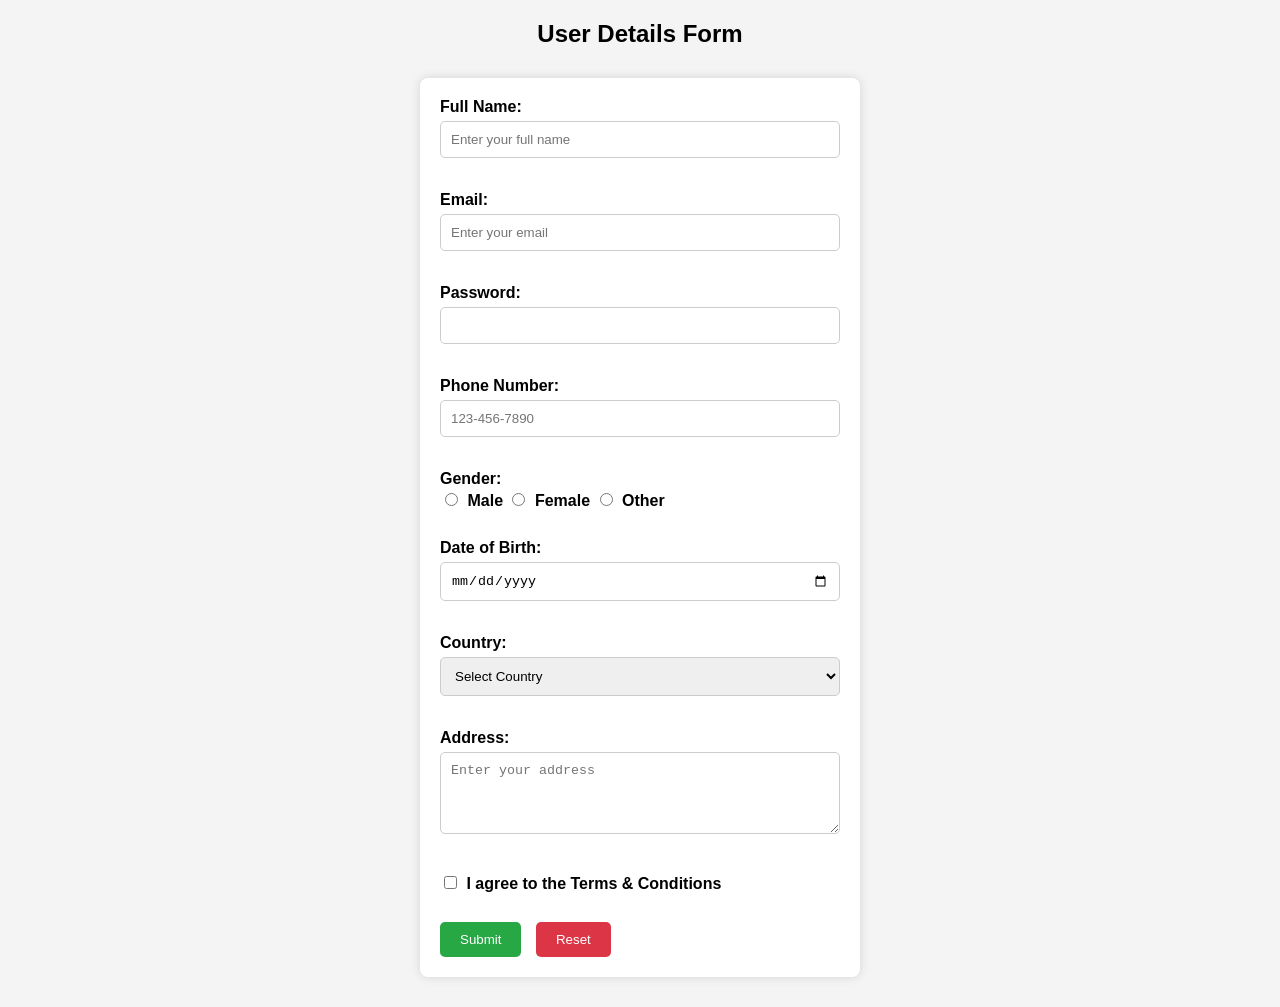
<file: src/main/webapp/index.html>
<!DOCTYPE html>
<html lang="en">
<head>
    <meta charset="UTF-8">
    <meta name="viewport" content="width=device-width, initial-scale=1.0">
    <title>User Details Form</title>
     <link rel="stylesheet" href="style.css">
</head>
<body>

    <h2>User Details Form</h2>

    <form action="./firstServlet" method="post">

        <label for="fullname">Full Name:</label><br>
        <input type="text" id="fullname" name="fullname" placeholder="Enter your full name"><br><br>

        <label for="email">Email:</label><br>
        <input type="email" id="email" name="email" placeholder="Enter your email"><br><br>

        <label for="password">Password:</label><br>
        <input type="password" id="password" name="password"><br><br>

        <label for="phone">Phone Number:</label><br>
        <input type="tel" id="phone" name="phone" placeholder="123-456-7890"><br><br>

        <label>Gender:</label><br>
        <input type="radio" id="male" name="gender" value="Male">
        <label for="male">Male</label>

        <input type="radio" id="female" name="gender" value="Female">
        <label for="female">Female</label>

        <input type="radio" id="other" name="gender" value="Other">
        <label for="other">Other</label><br><br>

        <label for="dob">Date of Birth:</label><br>
        <input type="date" id="dob" name="dob"><br><br>

        <label for="country">Country:</label><br>
        <select id="country" name="country">
            <option value="">Select Country</option>
            <option>USA</option>
            <option>Canada</option>
            <option>India</option>
            <option>Australia</option>
        </select><br><br>

        <label for="address">Address:</label><br>
        <textarea id="address" name="address" rows="4" cols="30" placeholder="Enter your address"></textarea><br><br>

        <input type="checkbox" id="terms" name="terms">
        <label for="terms">I agree to the Terms & Conditions</label><br><br>

        <button type="submit">Submit</button>
        <button type="reset">Reset</button>

    </form>

</body>
</html>
</file>
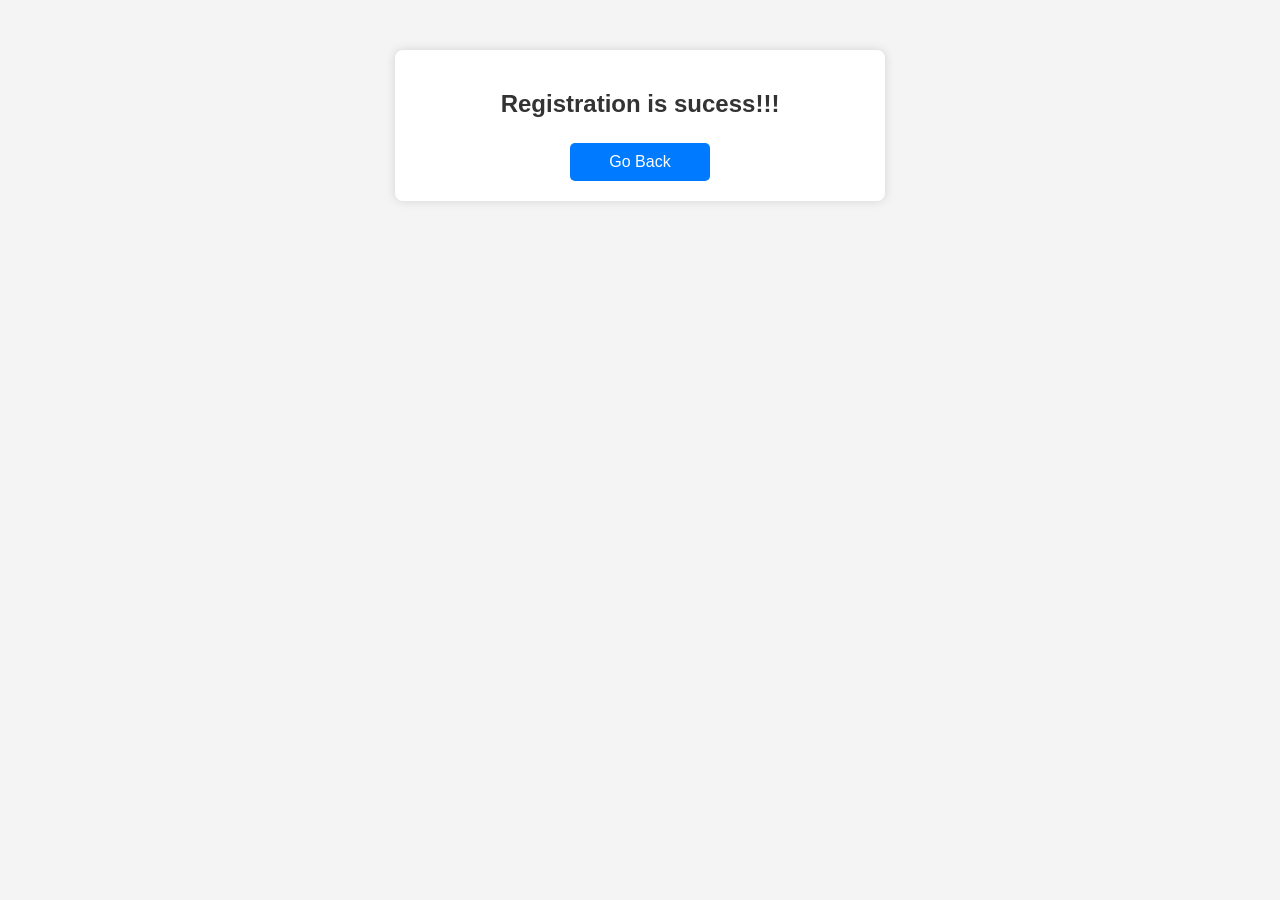
<file: src/main/webapp/register-success.html>
<!DOCTYPE html>
<html lang="en">
<head>
    <meta charset="UTF-8">
    <meta name="viewport" content="width=device-width, initial-scale=1.0">
    <title>User Details</title>
    <link rel="stylesheet" href="register-success.css">
</head>

<body>

<div class="container">

	<h2>Registration is sucess!!!</h2>   
    <a href="index.html" class="btn">Go Back</a>

</div>

</body>
</html>
</file>
<file: src/main/webapp/style.css>
body {
    font-family: Arial, Helvetica, sans-serif;
    background-color: #f4f4f4;
}

h2 {
    text-align: center;
}

form {
    width: 400px;
    margin: 30px auto;
    padding: 20px;
    background-color: white;
    border-radius: 8px;
    box-shadow: 0 0 10px lightgray;
}

label {
    font-weight: bold;
}

input,
select,
textarea {
    width: 100%;
    padding: 10px;
    margin-top: 5px;
    margin-bottom: 15px;
    border: 1px solid #ccc;
    border-radius: 5px;
    box-sizing: border-box;
}

input[type="radio"],
input[type="checkbox"] {
    width: auto;
    margin-right: 5px;
}

button {
    padding: 10px 20px;
    border: none;
    border-radius: 5px;
    cursor: pointer;
    color: white;
}

button[type="submit"] {
    background-color: #28a745;
}

button[type="reset"] {
    background-color: #dc3545;
    margin-left: 10px;
}

button:hover {
    opacity: 0.9;
}
</file>
<file: src/main/webapp/register-success.css>
body{
            font-family: Arial, Helvetica, sans-serif;
            background-color:#f4f4f4;
        }

        .container{
            width:450px;
            margin:50px auto;
            background:white;
            padding:20px;
            border-radius:8px;
            box-shadow:0 0 10px lightgray;
        }

        h2{
            text-align:center;
            color:#333;
            margin-bottom:25px;
        }

        .row{
            display:flex;
            margin-bottom:15px;
        }

        .label{
            width:150px;
            font-weight:bold;
        }

        .value{
            color:#555;
        }

        .btn{
            display:block;
            width:120px;
            margin:25px auto 0;
            padding:10px;
            background:#007bff;
            color:white;
            text-decoration:none;
            text-align:center;
            border-radius:5px;
        }

        .btn:hover{
            background:#0056b3;
        }
</file>
